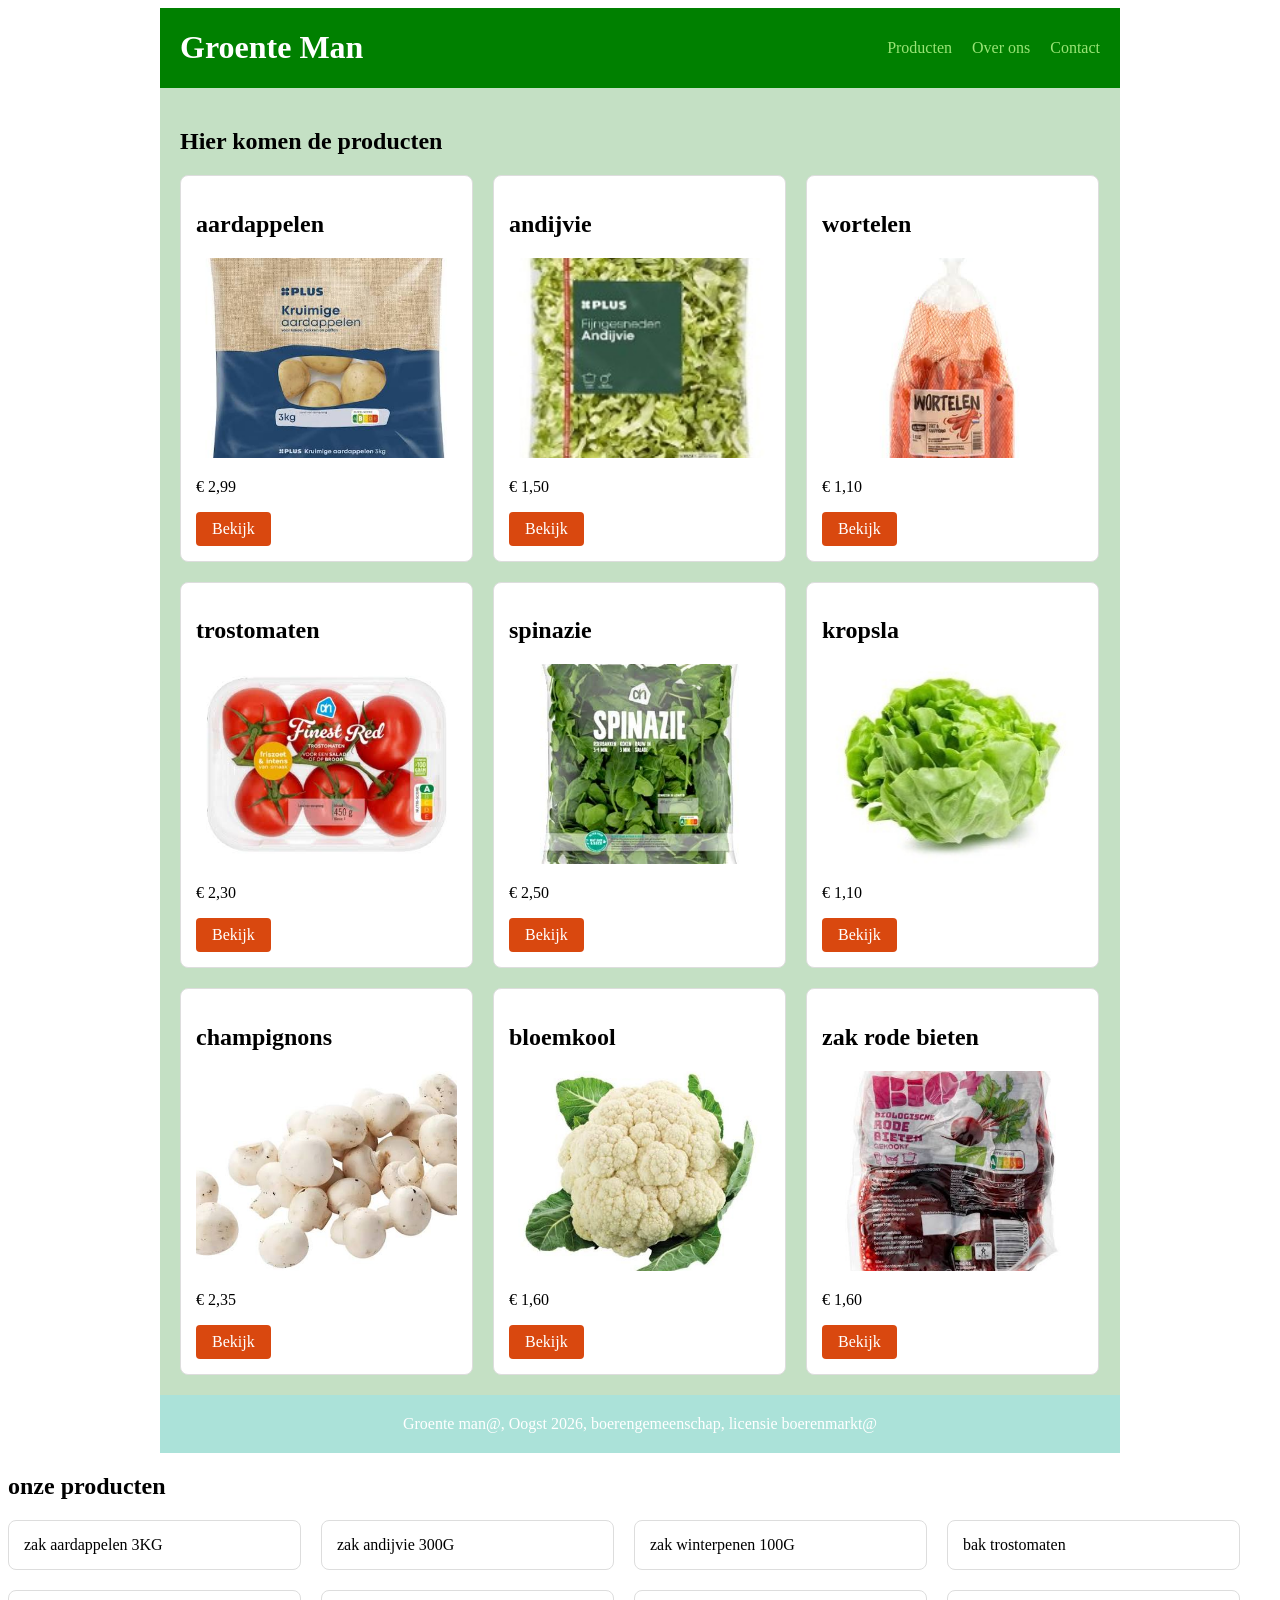
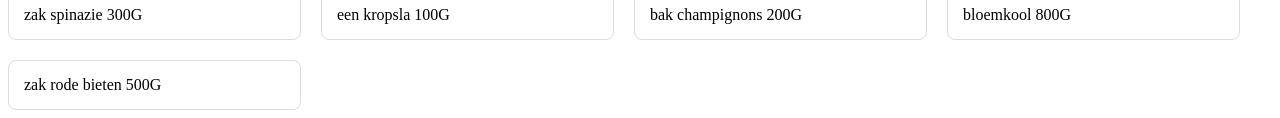
<file: Workshops/mijn_webshop/index.html>
<!doctype html>
<html lang="nl">
    <head>
      <meta charset="UTF-8" />
      <meta name="viewport" content="width=device-width, initial-scale=1.0" />
      <!-- de titel  -->
      <title>Groente man</title>
      <!-- verbind dan met de style.css  -->
      <link rel="stylesheet" href="css/style.css" />
    </head>

    <body>
      <div id="container">
      <!-- hier komt de logo en algemene info  -->
        <div id="header">
            <h1>Groente Man</h1>
            <ul id="menu">
                <li><a href="index.html">Producten</a></li>
                <li><a href="#">Over ons</a></li>
                <li><a href="#">Contact</a></li>
            </ul>
        </div>
       <!-- hier komen de producten met plaatje en prijs samen met een link voor extra informatie  -->
       <!-- wat er is  -->
      <div id="content">
        <h2>Hier komen de producten</h2>
        <div class="producten">
      <!-- welke producten beschikbaar zijn  -->

       <!-- aardappelen  -->
       <div class="product">
        <h2>aardappelen</h2>
        <!-- foto  -->
        <img src="images/zakaardappelen.jpg" alt="zak aardappelen 3KG" />
        <!-- prijs -->
        <p>&euro; 2,99</p>
        <!-- voor extra info  -->
        <a href="detail.html" class="knop">Bekijk</a>
       </div>

      <!-- andijvie  -->
       <div class="product">
        <h2>andijvie</h2>
        <!-- foto  -->
        <img src="images/zakandijvie.jpg" alt="zak andijvie 300G" />
        <!-- prijs  -->
        <p>&euro; 1,50</p>
        <!-- voor extra info  -->
        <a href="detail.html" class="knop">Bekijk</a>
       </div>

      <!-- winterpenen  -->
       <div class="product">
        <h2>wortelen</h2>
        <img src="images/wortelen.jpg" alt="zak met bospenen 100G" />
        <!-- prijs  -->
        <p>&euro; 1,10</p>
        <!-- voor extra info  -->
        <a href="detail.html" class="knop">Bekijk</a>
       </div>

      <!-- trostomaten  -->
       <div class="product">
        <h2>trostomaten</h2>
        <img src="images/trostomaten.jpg" alt="bak trostomaten" />
        <!-- prijs  -->
        <p>&euro; 2,30</p>
        <!-- voor extra info  -->
        <a href="detail.html" class="knop">Bekijk</a>
       </div>

      <!-- spinazie  -->
       <div class="product">
        <h2>spinazie</h2>
        <img src="images/zakspinazie.jpg" alt="zak spinazie 300G" />
        <!-- prijs  -->
        <p>&euro; 2,50</p>
        <!-- voor extra info  -->
        <a href="detail.html" class="knop">Bekijk</a>
       </div>

      <!-- kropsla  -->
       <div class="product">
        <h2>kropsla</h2>
        <img src="images/kropsla.jpg" alt="een kropsla 100G" />
        <!-- prijs  -->
        <p>&euro; 1,10</p>
        <!-- voor extra info  -->
        <a href="detail.html" class="knop">Bekijk</a>
       </div>

      <!-- champignons  -->
       <div class="product">
        <h2>champignons</h2>
        <img src="images/champignons.jpg" alt="bakje met champignons 200G" />
        <!-- prijs  -->
        <p>&euro; 2,35</p>
        <!-- voor extra info  -->
        <a href="detail.html" class="knop">Bekijk</a>
       </div>

      <!-- bloemkool  -->
       <div class="product">
        <h2>bloemkool</h2>
        <img src="images/bloemkool.jpg" alt="een bloemkool 800G" />
        <!-- prijs  -->
        <p>&euro; 1,60</p>
        <!-- voor extra info  -->
        <a href="detail.html" class="knop">Bekijk</a>
       </div>

        <!-- rode bieten  -->
       <div class="product">
        <h2>zak rode bieten</h2>
        <img src="images/rodebieten.jpg" alt="zak roe bieten 500G" />
        <!-- prijs  -->
        <p>&euro; 1,60</p>
        <!-- voor extra info  -->
        <a href="detail.html" class="knop">Bekijk</a>
       </div>
      
      </div>

    </div>

     <!-- footer met overige info  -->
     <div id="footer">
      <div id="watermerk, extra informatie">
        Groente man@, Oogst 2026, boerengemeenschap, licensie boerenmarkt@
      </div>
     </div>
    </div>

    <h2>onze producten</h2>
    <div class="producten">
        <div class="product">zak aardappelen 3KG</div>
        <div class="product">zak andijvie 300G</div>
        <div class="product">zak winterpenen 100G</div>
        <div class="product">bak trostomaten</div>
        <div class="product">zak spinazie 300G</div>
        <div class="product">een kropsla 100G</div>
        <div class="product">bak champignons 200G</div>
        <div class="product">bloemkool 800G</div>
        <div class="product">zak rode bieten 500G</div>
    </div>

  </body>
</html>
</file>
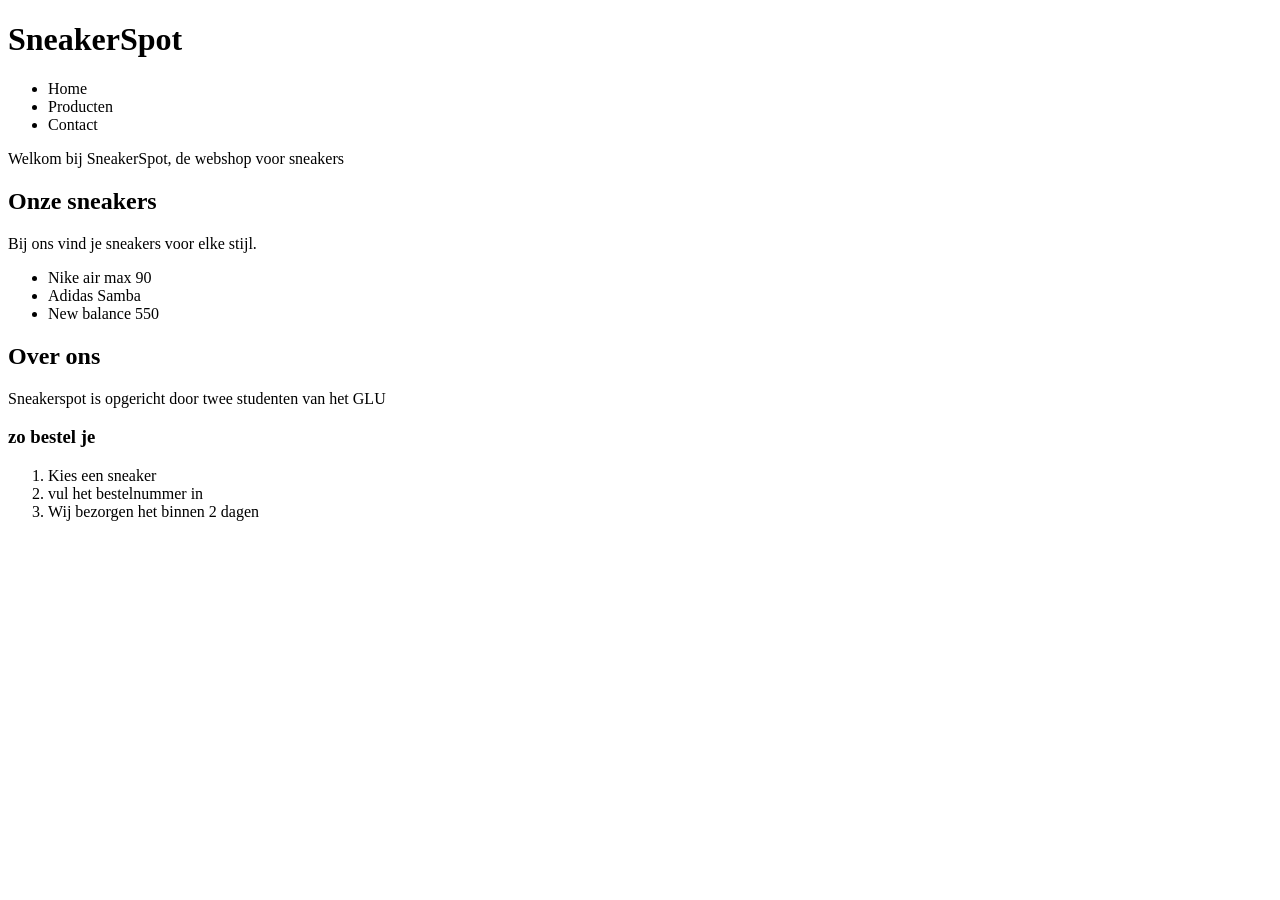
<file: Workshops/workshop_1/index.html>
<!DOCTYPE html>
<html lang="nl">
<head>
    <meta charset="UTF-8">
    <meta name="viewport" content="width=device-width, initial-scale=1.0">
    <title>Mijn eerste pagina</title>
</head>
<body>
    <h1>SneakerSpot</h1>
    <ul>
        <li>Home</li>
        <li>Producten</li>
        <li>Contact</li>
    </ul>


    <p>Welkom bij SneakerSpot, de webshop voor sneakers</p>
<!-- dit zijn onze sneakers -->
    <h2>Onze sneakers</h2>
    <p> Bij ons vind je sneakers voor elke stijl.</p>

    <ul>
        <li>Nike air max 90</li>
        <li>Adidas Samba</li>
        <li>New balance 550</li>
    </ul>
<!-- dit gaat over ons -->
    <h2> Over ons</h2>
    <p> Sneakerspot is opgericht door twee studenten van het GLU</p>

    <h3> zo bestel je</h3>
    <ol>
        <li>Kies een sneaker</li>
        <li>vul het bestelnummer in</li>
        <li>Wij bezorgen het binnen 2 dagen</li>
    </ol>

</body>
</html>
</file>
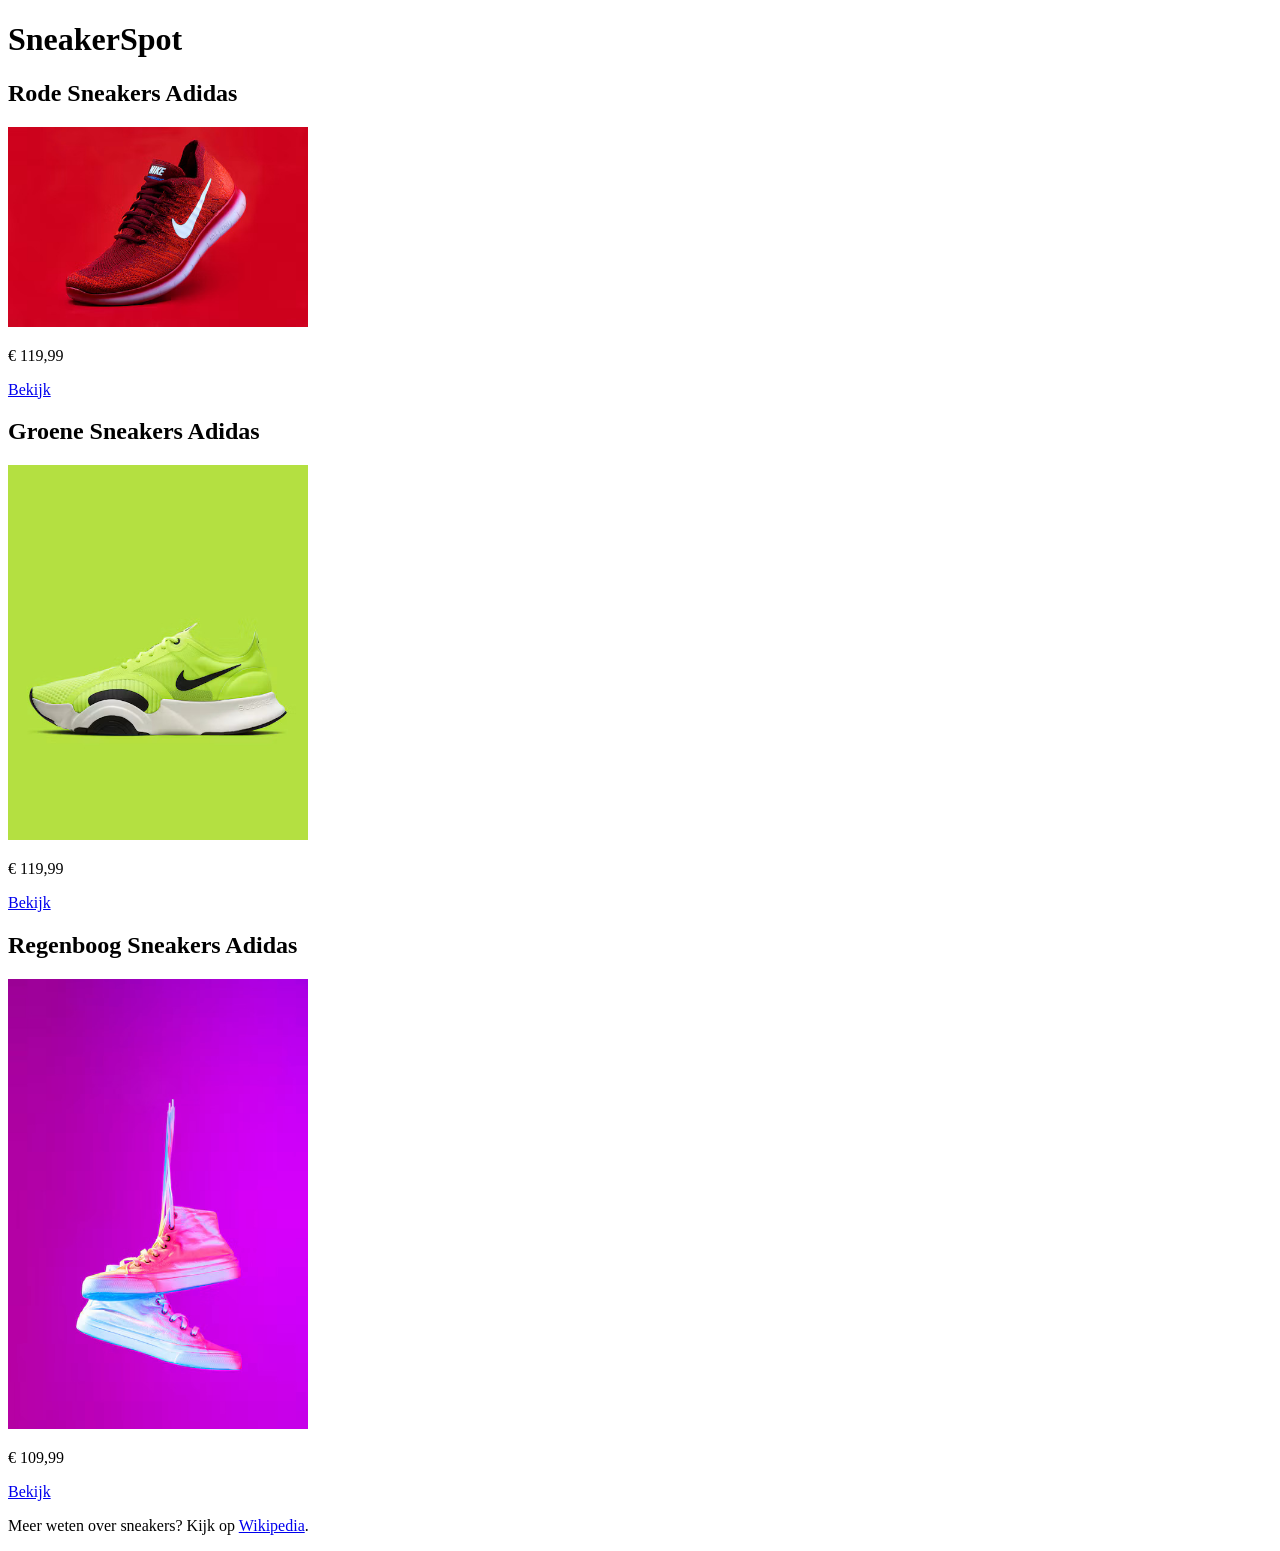
<file: Workshops/workshop_2/index.html>
<!DOCTYPE html>
<html lang="nl">
<head>
    <meta charset="UTF-8">
    <meta name="viewport" content="width=device-width, initial-scale=1.0">
    <title>SneakerSpot</title>
</head>
<body>
    <h1>SneakerSpot</h1>
 <!-- plaatje en prijs van product met link naar meer inofrmatie-->
  <!-- rode sneaker -->
    <h2>Rode Sneakers Adidas</h2>
    <img src="images/rodesneakers.jpg" alt="Rode Sneakers adidas" width="300">
    <p>&euro; 119,99</p>
    <a href="detail.html">Bekijk</a>
<!-- groene sneaaker  -->
    <h2>Groene Sneakers Adidas</h2>
    <img src="images/groenesneakers.jpg" alt="Groene Sneakers adidas" width="300">
    <p>&euro; 119,99</p>
    <a href="detail.html">Bekijk</a>
<!-- regenboog sneaker  -->
    <h2>Regenboog Sneakers Adidas</h2>
    <img src="images/regenboogsneakers.jpg" alt="Regenboog sneakers custom" width="300">
    <p>&euro; 109,99</p>
    <a href="detail.html">Bekijk</a>
<!-- extra informatie  -->
    <p>Meer weten over sneakers? Kijk op <a href="https://nl.wikipedia.org/wiki/Sneaker" target="_blank">Wikipedia</a>.</p>

</body>
</html>
</file>
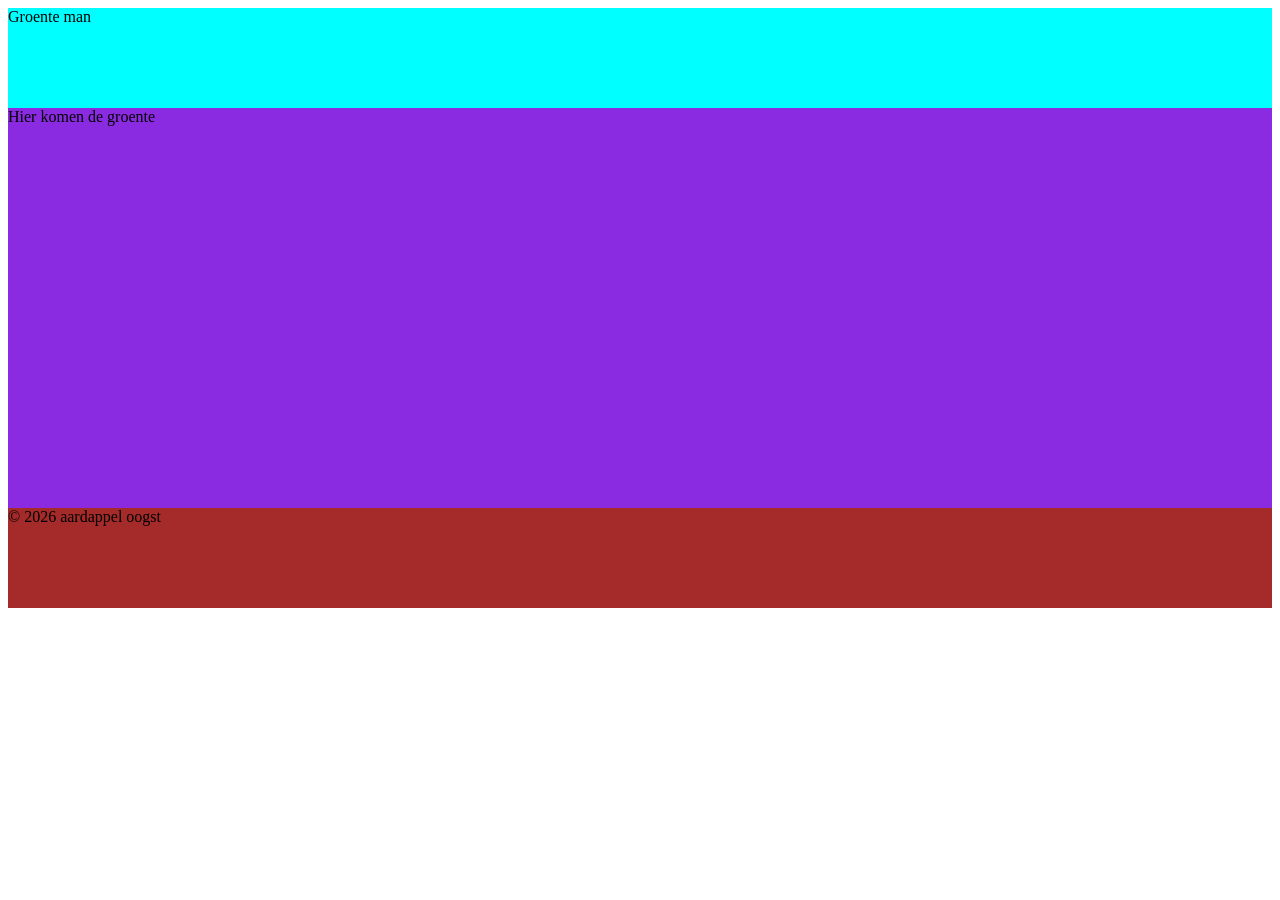
<file: Workshops/workshop_3/index.html>
<!DOCTYPE html>
<html lang="nl">
<head>
    <meta charset="UTF-8">
    <meta name="viewport" content="width=device=width, initial-scale=1.0">
    <title>Groeete markt</title>
    <link rel="stylesheet" href="css/style.css">
</head>
<body>
    <div id="container">
        <div id="header">Groente man</div> <!-- einde header  -->

        <div id="content">Hier komen de groente</div> <!-- einde content  -->

        <div id="footer">&copy; 2026 aardappel oogst</div> <!-- einde footer  -->

    </div>


</body>


</html>
</file>
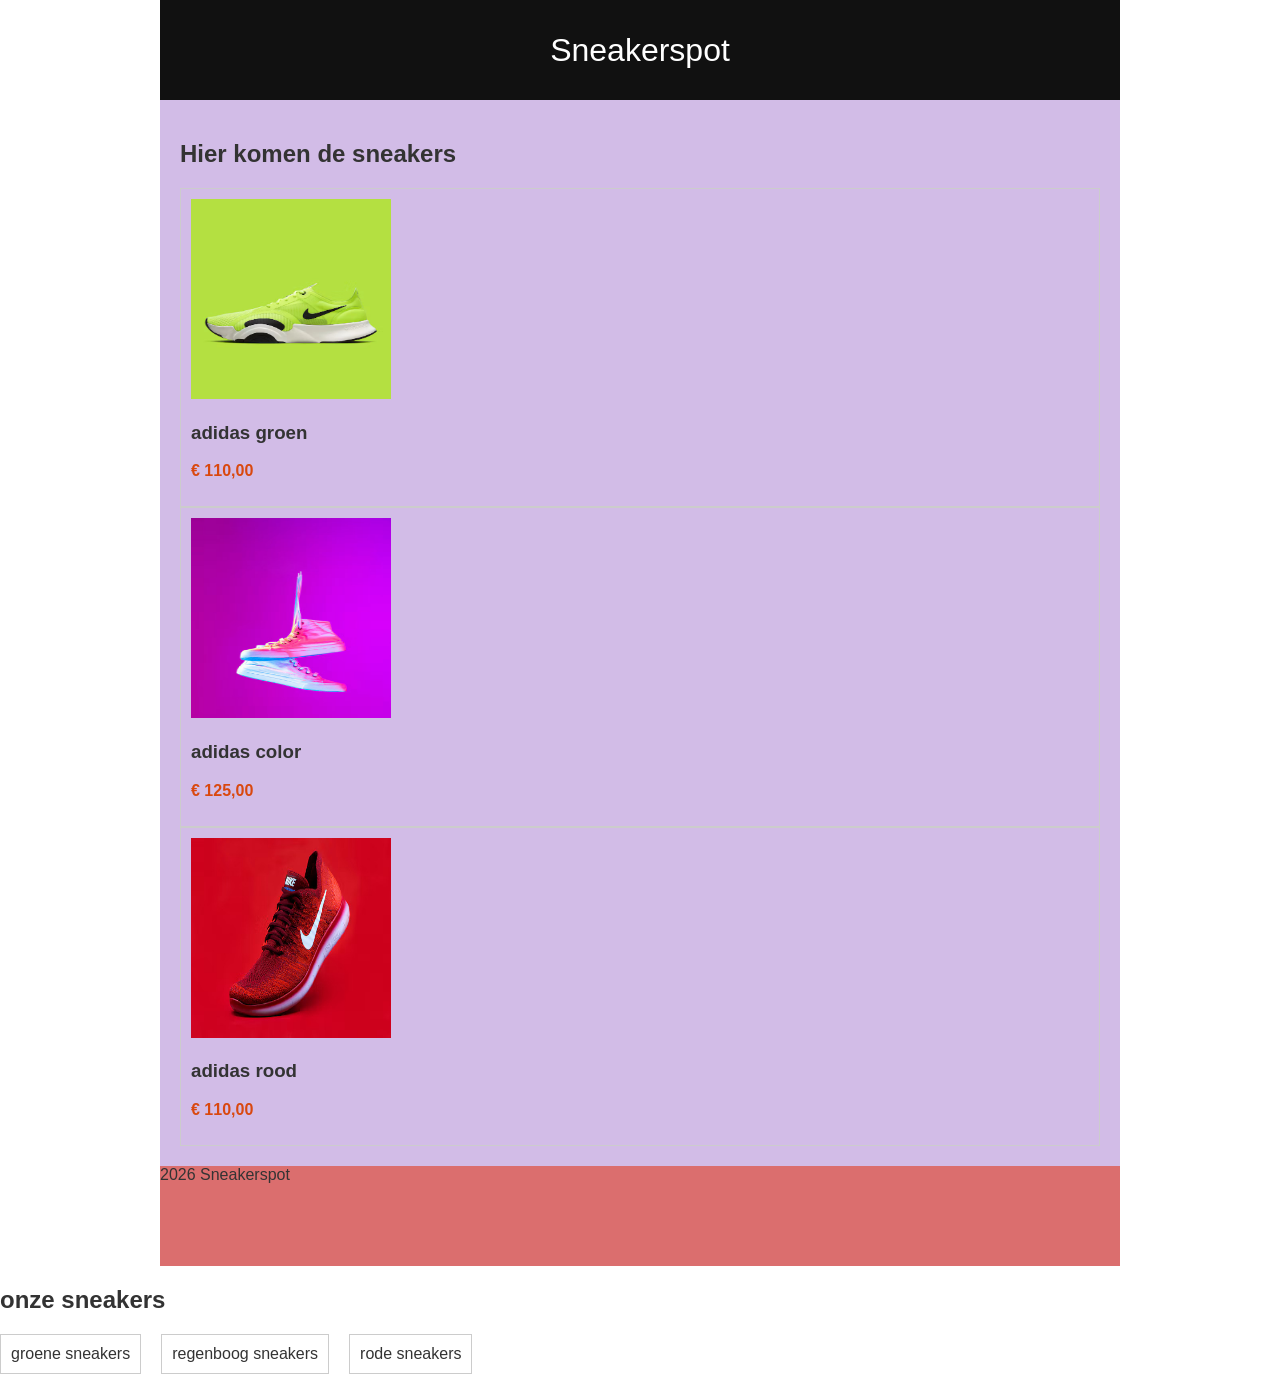
<file: Workshops/workshop_4/index.html>
<!DOCTYPE html>
<html lang="nl">
<head>
    <meta charset="UTF-8">
    <meta name="viewport" content="width=device=width, initial-scale=1.0">
    <title>Sneakerspot</title>
    <link rel="stylesheet" href="css/style.css">
</head>
<body>
    <div id="container">
        <div id="header">Sneakerspot</div> <!-- einde header  -->

        <div id="content">
            <h2>Hier komen de sneakers</h2>

            <div class="product">
                <img src="images/groenesneakers.jpg" alt="adidas groen">
                <h3>adidas groen</h3>
                <p class="prijs">&euro; 110,00</p>
            </div>

            <div class="product">
                <img src="images/regenboogsneakers.jpg" alt="adidas color">
                <h3>adidas color</h3>
                <p class="prijs">&euro; 125,00</p>
            </div>

             <div class="product">
                <img src="images/rodesneakers.jpg" alt="adidas rood">
                <h3>adidas rood</h3>
                <p class="prijs">&euro; 110,00</p>
            </div>


        </div> <!-- einde content  -->

        <div id="footer"> 2026 Sneakerspot</div> <!-- einde footer  -->

    </div>

    <h2>onze sneakers</h2>
    <div class="producten">
        <div class="product">groene sneakers</div>
        <div class="product">regenboog sneakers</div>
        <div class="product">rode sneakers</div>
    </div>

</body>


</html>
</file>
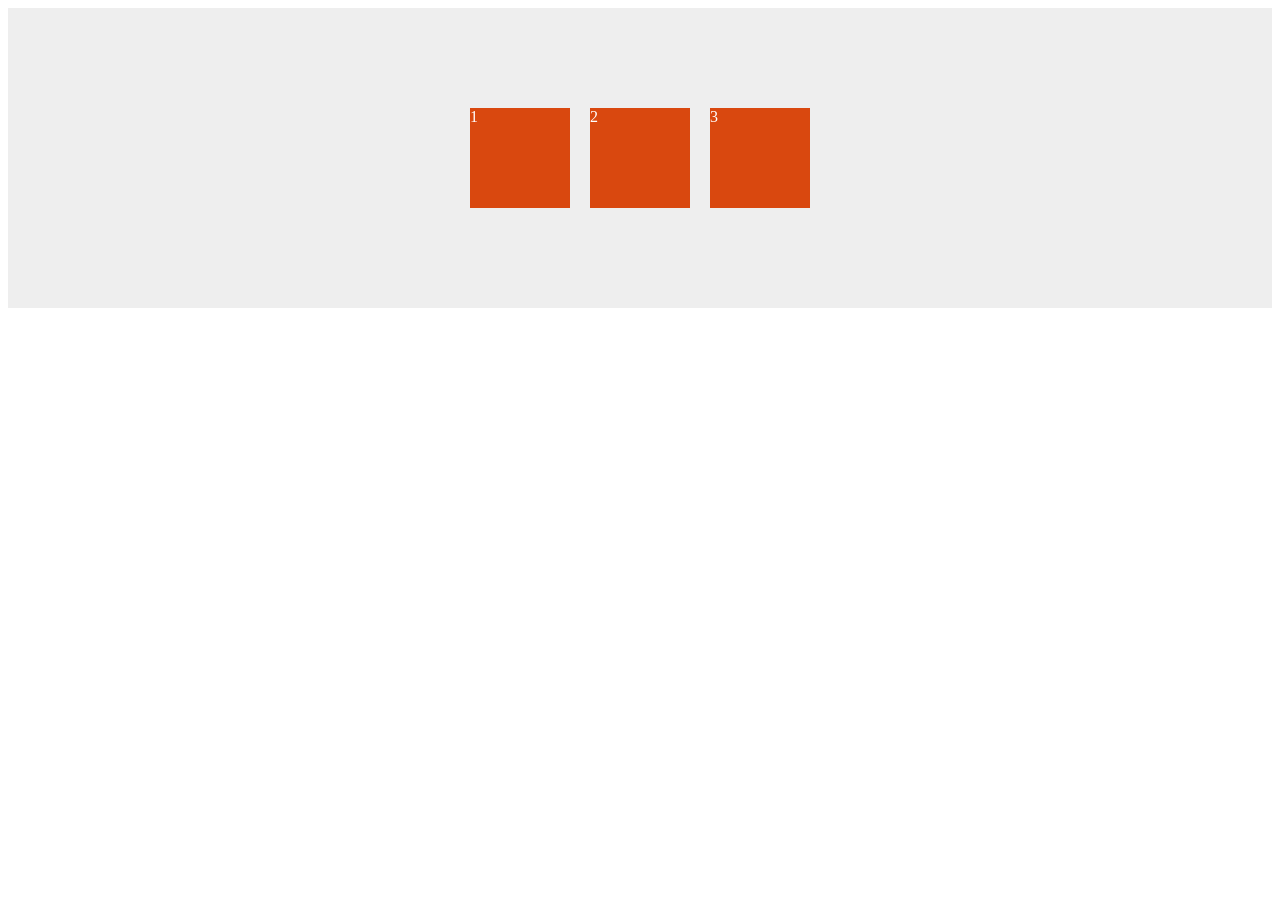
<file: Workshops/workshop_5/index.html>
<!DOCTYPE html>
<html lang="en">
<head>
    <meta charset="UTF-8">
    <meta name="viewport" content="width=device-width, initial-scale=1.0">
    <title>Document</title>
    <link rel="stylesheet" href="css/style.css">
</head>
<body>
    <div class="rij">
        <div class="blok">1</div>
        <div class="blok">2</div>
        <div class="blok">3</div>
    </div>
</body>
</html>
</file>
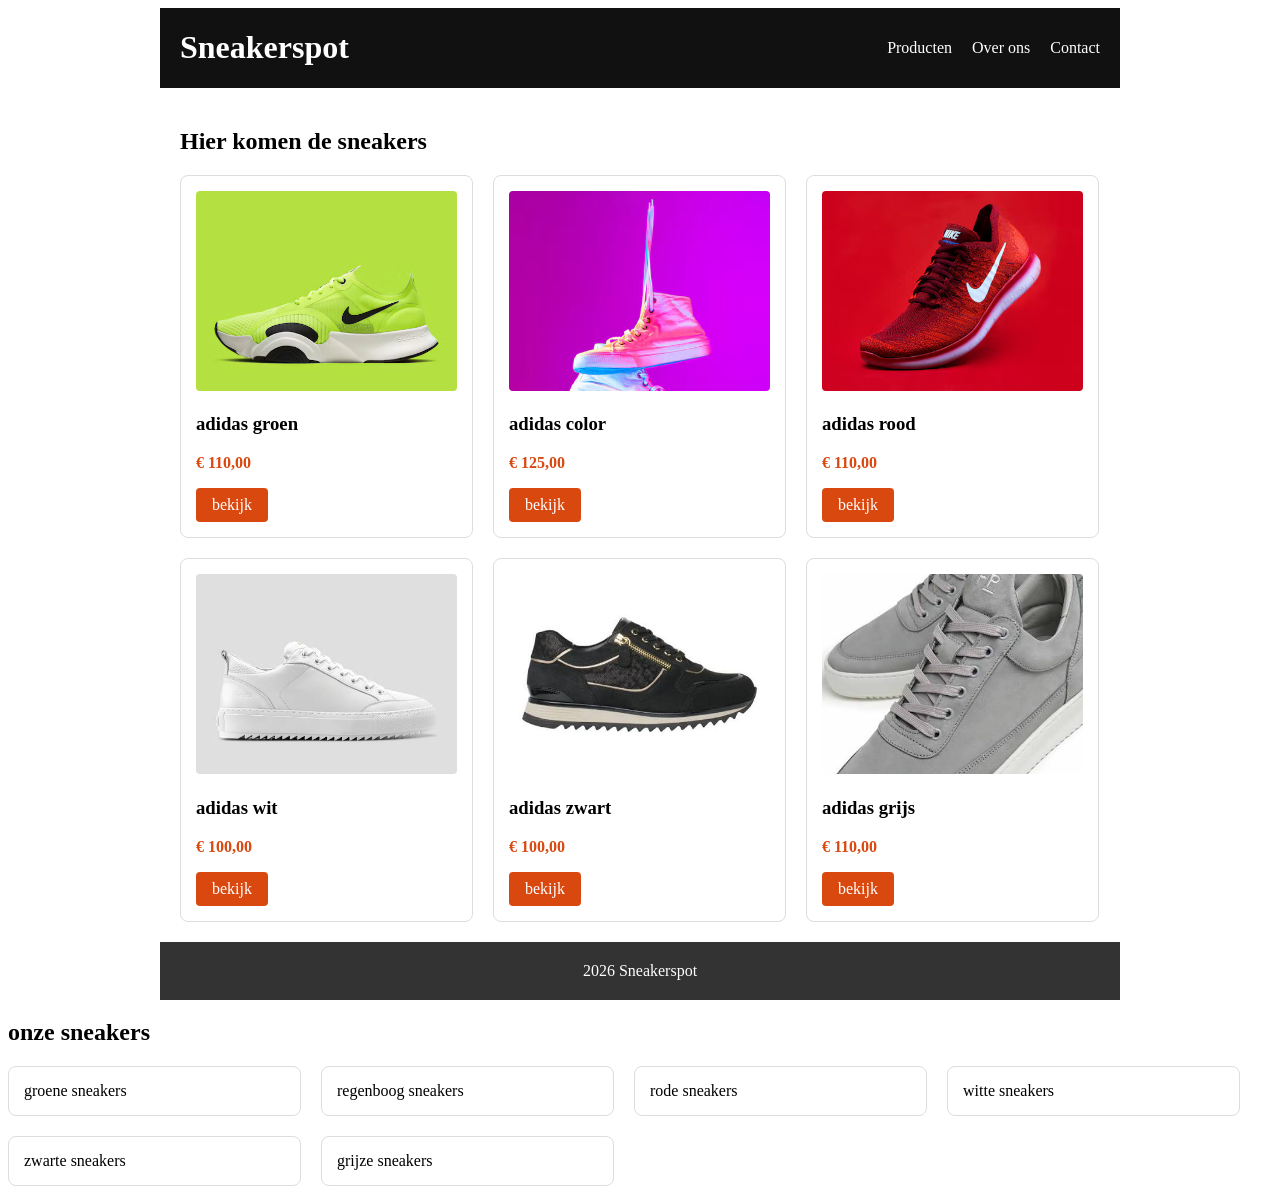
<file: Workshops/workshop_6/index.html>
<!DOCTYPE html>
<html lang="nl">
<head>
    <meta charset="UTF-8">
    <meta name="viewport" content="width=device=width, initial-scale=1.0">
    <title>Sneakerspot</title>
    <link rel="stylesheet" href="css/style.css">
</head>
<body>
    <div id="container">
        <div id="header">
            <h1>Sneakerspot</h1>
            <ul id="menu">
                <li><a href="index.html">Producten</a></li>
                <li><a href="#">Over ons</a></li>
                <li><a href="#">Contact</a></li>
            </ul>
        </div> <!-- einde header  -->

        <div id="content">
            <h2>Hier komen de sneakers</h2>
            <div class="producten">

            <div class="product">
                <img src="images/groenesneakers.jpg" alt="adidas groen">
                <h3>adidas groen</h3>
                <p class="prijs">&euro; 110,00</p>
                <a href="detail.html" class="knop">bekijk</a>
            </div>

            <div class="product">
                <img src="images/regenboogsneakers.jpg" alt="adidas color">
                <h3>adidas color</h3>
                <p class="prijs">&euro; 125,00</p>
                <a href="detail.html" class="knop">bekijk</a>
            </div>

             <div class="product">
                <img src="images/rodesneakers.jpg" alt="adidas rood">
                <h3>adidas rood</h3>
                <p class="prijs">&euro; 110,00</p>
                <a href="detail.html" class="knop">bekijk</a>
            </div>

             <div class="product">
                <img src="images/wittesneakers.jpg" alt="adidas wit">
                <h3>adidas wit</h3>
                <p class="prijs">&euro; 100,00</p>
                <a href="detail.html" class="knop">bekijk</a>
            </div>

             <div class="product">
                <img src="images/zwartesneakers.jpg" alt="adidas zwart">
                <h3>adidas zwart</h3>
                <p class="prijs">&euro; 100,00</p>
                <a href="detail.html" class="knop">bekijk</a>
            </div>

             <div class="product">
                <img src="images/grijzesneakers.jpg" alt="adidas grijs">
                <h3>adidas grijs</h3>
                <p class="prijs">&euro; 110,00</p>
                <a href="detail.html" class="knop">bekijk</a>
            </div>
          </div>

        </div> <!-- einde content  -->

        <div id="footer"> 2026 Sneakerspot</div> <!-- einde footer  -->

    </div>

    <h2>onze sneakers</h2>
    <div class="producten">
        <div class="product">groene sneakers</div>
        <div class="product">regenboog sneakers</div>
        <div class="product">rode sneakers</div>
        <div class="product">witte sneakers</div>
        <div class="product">zwarte sneakers</div>
        <div class="product">grijze sneakers</div>
    </div>

</body>
</html>
</file>
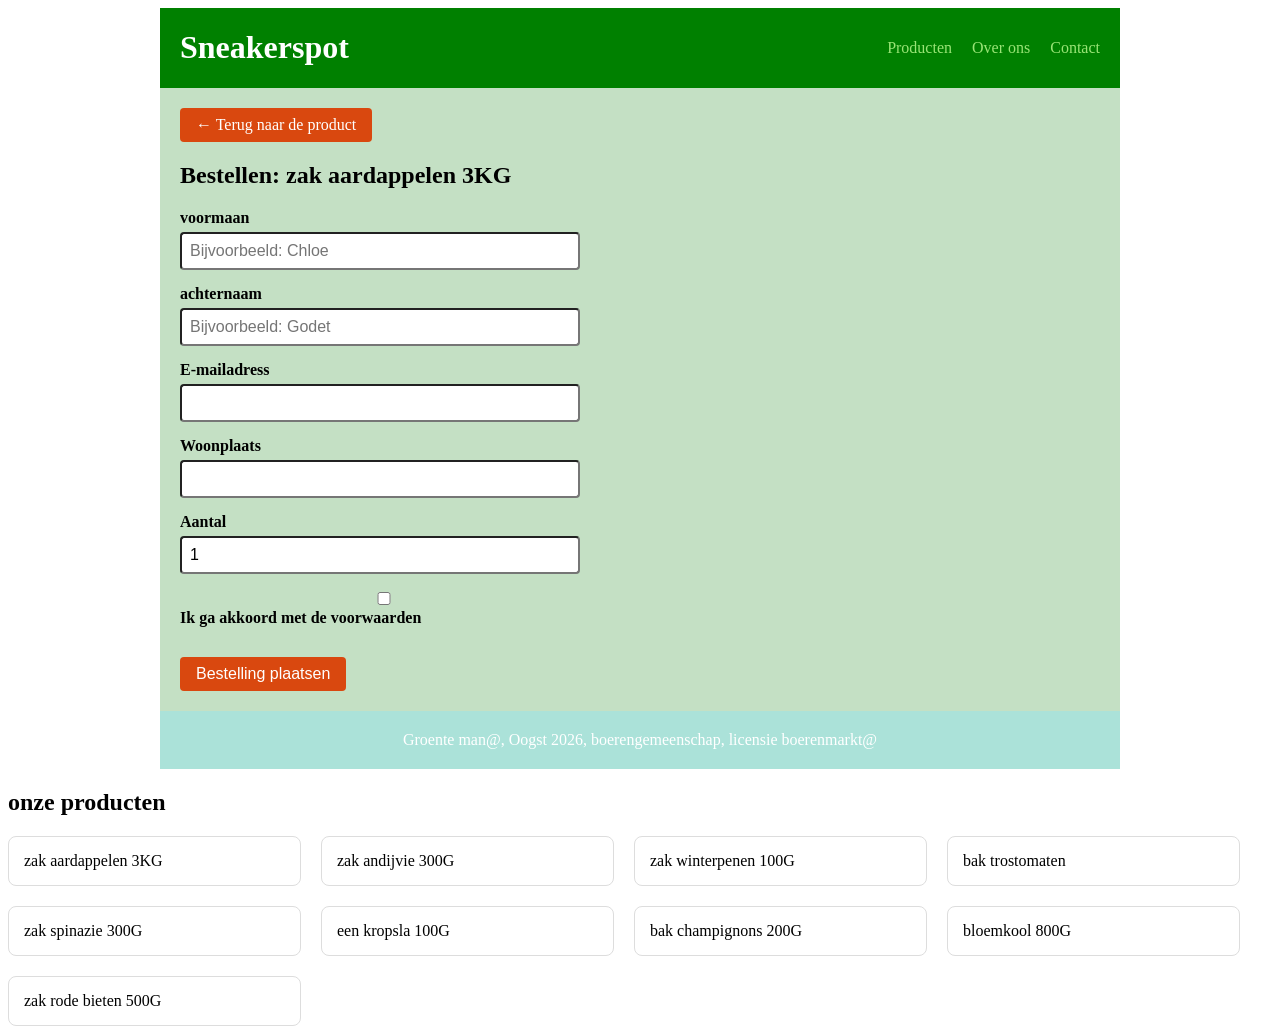
<file: Workshops/mijn_webshop/bestellen.html>
<!DOCTYPE html>
<html lang="nl">
<head>
    <meta charset="UTF-8">
    <meta name="viewport" content="width=device=width, initial-scale=1.0">
    <title>Groente Man</title>
    <link rel="stylesheet" href="css/style.css">
</head>
<body>
    <div id="container">
        <div id="header">
            <h1>Sneakerspot</h1>
            <ul id="menu">
                <li><a href="index.html">Producten</a></li>
                <li><a href="#">Over ons</a></li>
                <li><a href="#">Contact</a></li>
            </ul>
        </div> <!-- einde header  -->

        <div id="content">
            <a href="detail.html" class="knop">&larr; Terug naar de product</a>
            <h2>Bestellen: zak aardappelen 3KG</h2>
            <form class="formulier">
                <div class="veld">
                    <label for="voornaam">voormaan</label>
                    <input type="text" id="voornaam" name="voornaam" placeholder="Bijvoorbeeld: Chloe" required>
                </div>

                <div class="veld">
                    <label for="achternaam">achternaam</label>
                    <input type="text" id="achternaam" name="achternaam" placeholder="Bijvoorbeeld: Godet" required>
                </div>

                <div class="veld">
                    <label for="email">E-mailadress</label>
                    <input type="email" id="email" name="email" required>
                </div>

                <div class="veld">
                    <label for="locatie">Woonplaats</label>
                    <input type="locatie" id="locatie" name="locatie" required>
                </div>

                <div class="veld">
                    <label for="aantal">Aantal</label>
                    <input type="nummer" id="aantal" name="aantal" min="1" max="10" value="1" required>
                </div>

                <div class="veld">
                    <input type="checkbox" id="voorwaarden" name="voorwaarden" required>
                    <label for="voorwaarden">Ik ga akkoord met de voorwaarden</label>
                </div>

                <div class="veld vinkje"></div>

                <input type="submit" value="Bestelling plaatsen" class="knop">
            </form>
    </div> <!-- einde content  -->

        <div id="footer"> Groente man@, Oogst 2026, boerengemeenschap, licensie boerenmarkt@</div> <!-- einde footer  -->

    </div>

    <h2>onze producten</h2>
    <div class="producten">
      <div class="product">zak aardappelen 3KG</div>
      <div class="product">zak andijvie 300G</div>
      <div class="product">zak winterpenen 100G</div>
      <div class="product">bak trostomaten</div>
      <div class="product">zak spinazie 300G</div>
      <div class="product">een kropsla 100G</div>
      <div class="product">bak champignons 200G</div>
      <div class="product">bloemkool 800G</div>
      <div class="product">zak rode bieten 500G</div>
    </div>

</body>

</html>
</file>
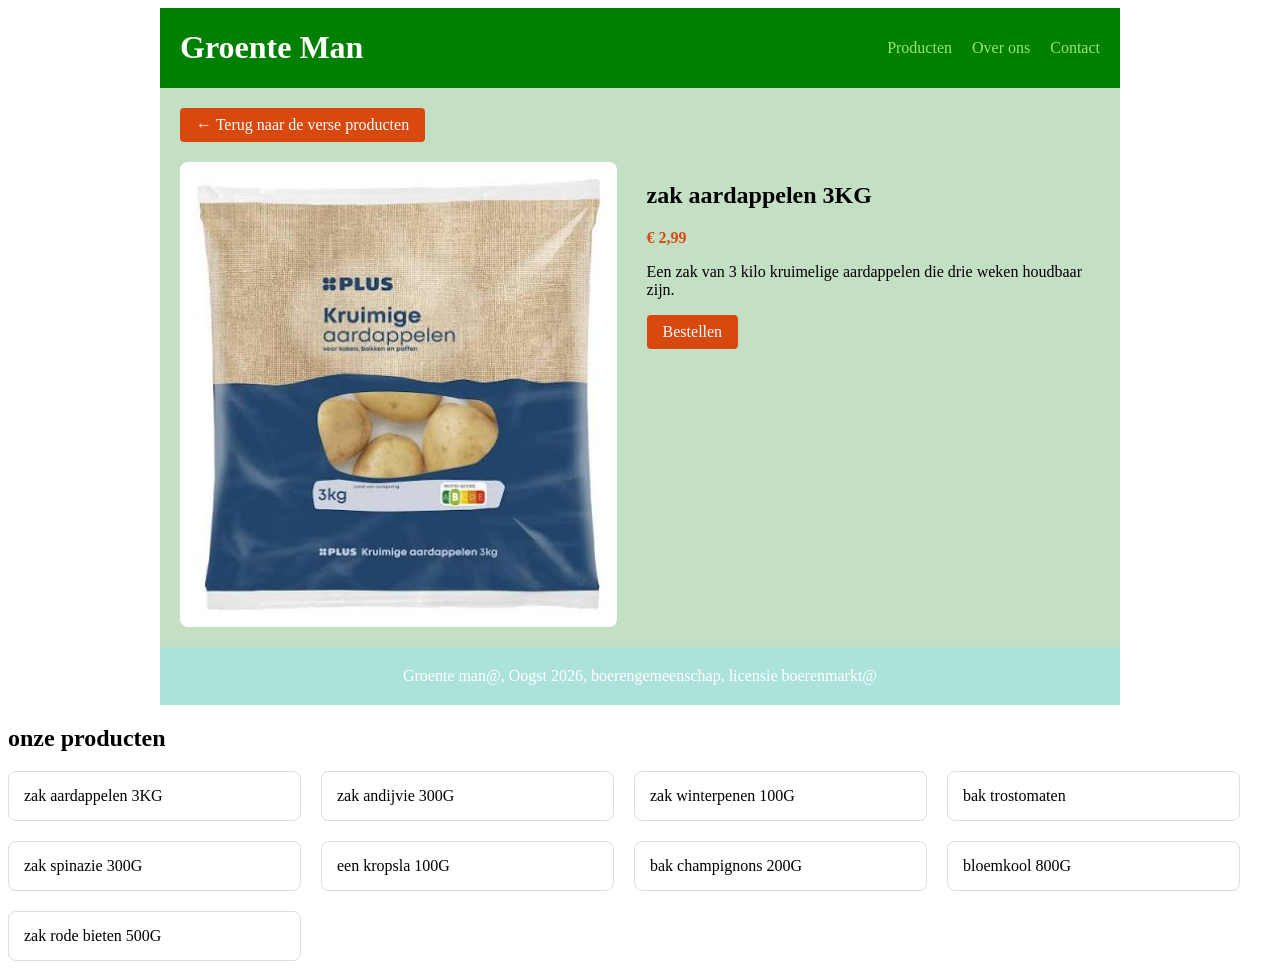
<file: Workshops/mijn_webshop/detail.html>
<!doctype html>
<html lang="nl">
  <head>
    <meta charset="UTF-8" />
    <meta name="viewport" content="width=device-width, initial-scale=1.0" />
    <!-- title en bestelknop  -->
    <title>extra info en bestelling</title>
    <!-- verbind met stle.css -->
    <link rel="stylesheet" href="css/style.css" />
  </head>
  <body>
    <div id="container">

      <div id="header">
        <!-- title van website  -->
        <h1>Groente Man</h1>
        <ul id="menu">
                <li><a href="index.html">Producten</a></li>
                <li><a href="#">Over ons</a></li>
                <li><a href="#">Contact</a></li>
            </ul>
          <!-- einde header -->
      </div>
    
      <div id="content">
        <a href="index.html" class="knop">&larr; Terug naar de verse producten</a>

        <div class="detail">
         <img src="images/zakaardappelen.jpg" alt="zak aardappelen 3KG">
         <div class="info">
            <h2>zak aardappelen 3KG</h2>
            <!-- prijs -->
            <p class="prijs">&euro; 2,99</p>
            <!-- beschrijving -->
            <p>Een zak van 3 kilo kruimelige aardappelen die drie weken houdbaar zijn.</p>
            <a href="bestellen.html" class="knop">Bestellen</a>
          </div>
        </div>
      </div>

      <div id="footer">
        Groente man@, Oogst 2026, boerengemeenschap, licensie boerenmarkt@
       </div>
    </div>

    <h2>onze producten</h2>
    <div class="producten">
      <div class="product">zak aardappelen 3KG</div>
      <div class="product">zak andijvie 300G</div>
      <div class="product">zak winterpenen 100G</div>
      <div class="product">bak trostomaten</div>
      <div class="product">zak spinazie 300G</div>
      <div class="product">een kropsla 100G</div>
      <div class="product">bak champignons 200G</div>
      <div class="product">bloemkool 800G</div>
      <div class="product">zak rode bieten 500G</div>
    </div>
  </body>
</html>
</file>
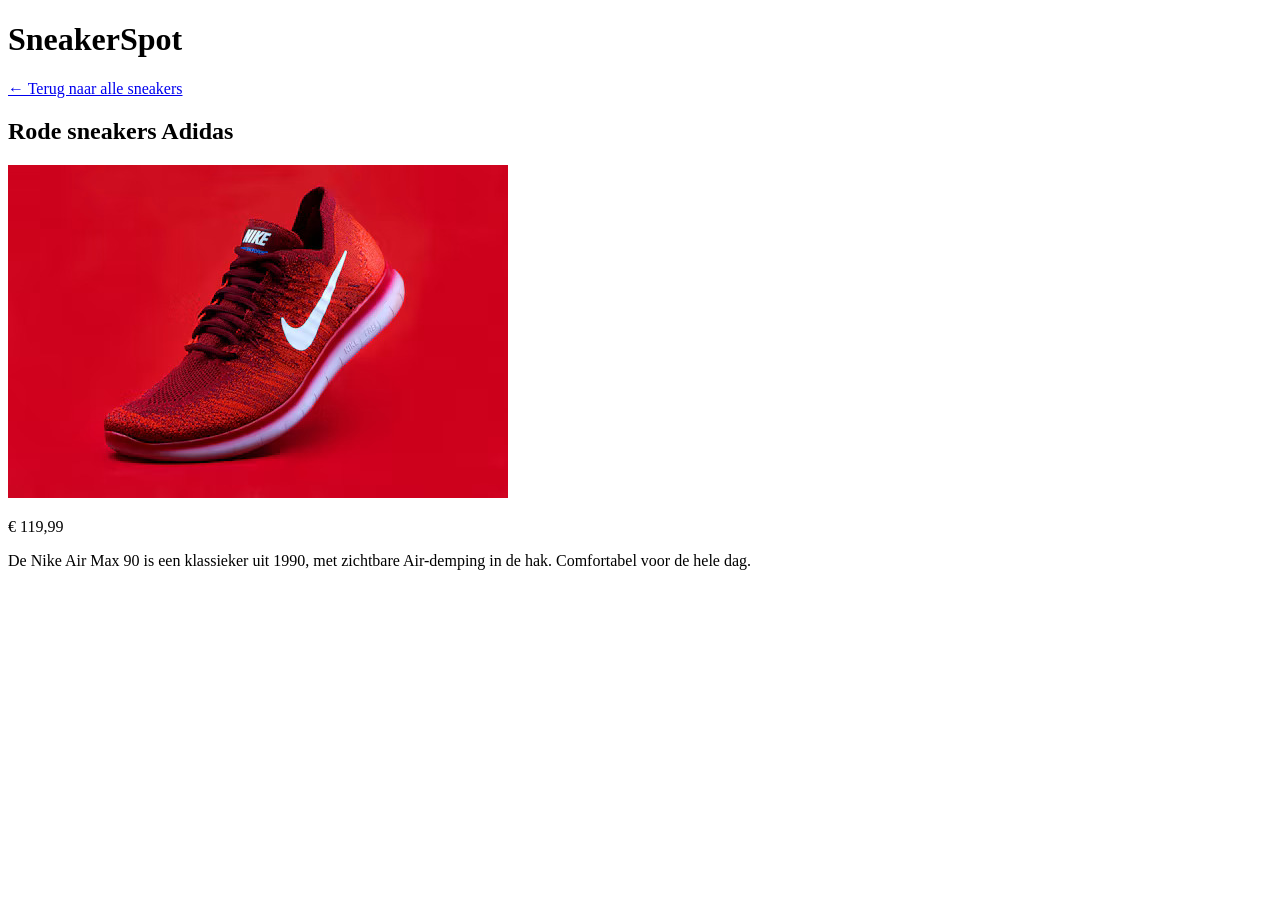
<file: Workshops/workshop_2/detail.html>
<!DOCTYPE html>
<html lang="nl">
<head>
    <meta charset="UTF-8">
    <meta name="viewport" content="width=device-width, initial-scale=1.0">
    <title>extra info</title>
</head>
<body>
    <h1>SneakerSpot</h1>
    <a href="index.html">&larr; Terug naar alle sneakers</a>

    <h2>Rode sneakers Adidas</h2>
    <img src="images/rodesneakers.jpg" alt="Rode sneakers adidas" width=500>
    <p>&euro; 119,99</p>
    <p>De Nike Air Max 90 is een klassieker uit 1990, met zichtbare Air-demping in de hak. Comfortabel voor de hele dag.</p>

</body>
</html>
</file>
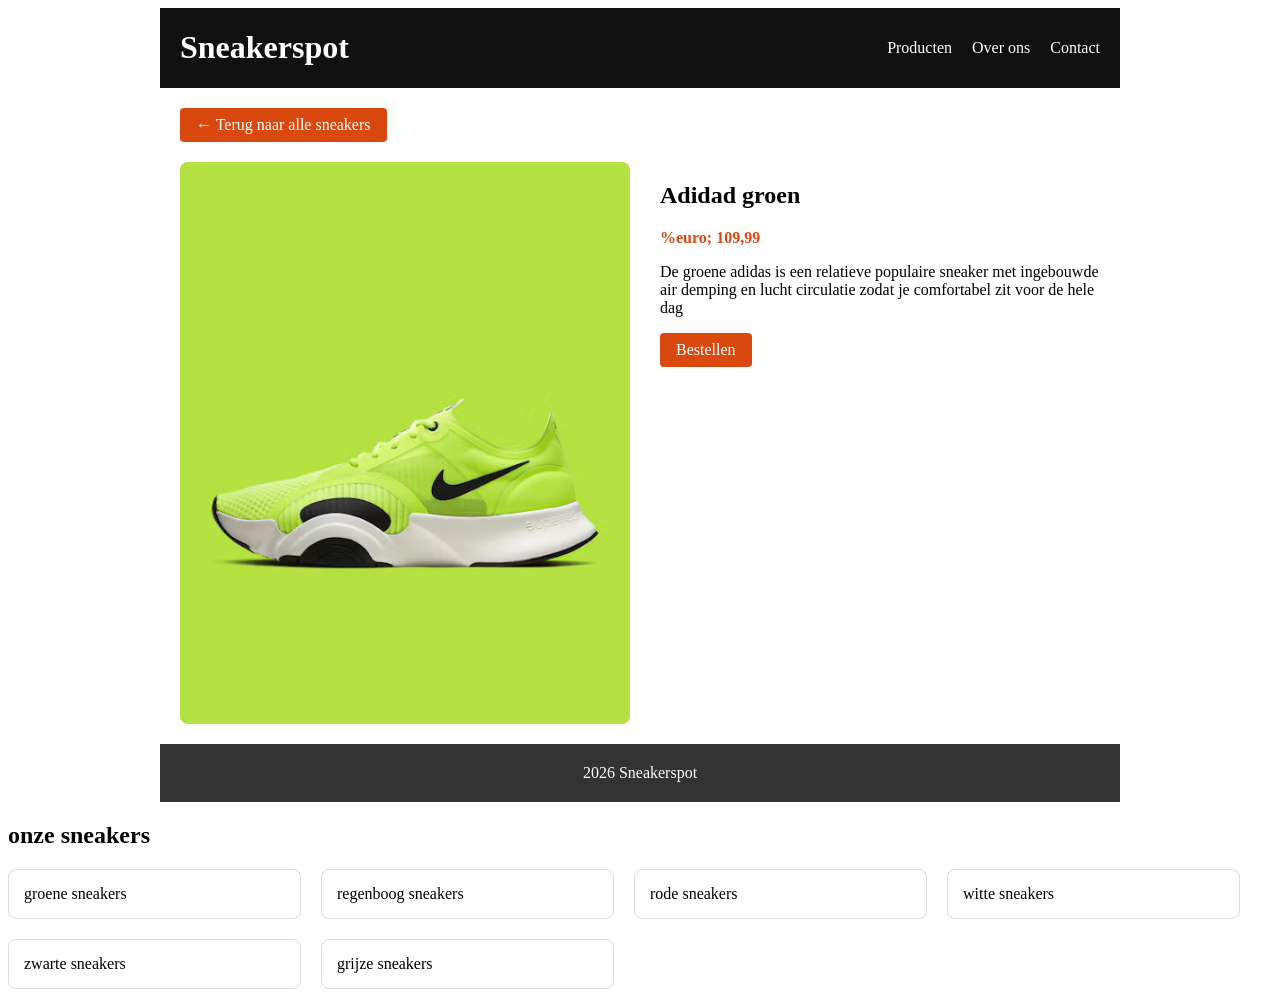
<file: Workshops/workshop_6/detail.html>
<!DOCTYPE html>
<html lang="nl">
<head>
    <meta charset="UTF-8">
    <meta name="viewport" content="width=device=width, initial-scale=1.0">
    <title>Sneakerspot</title>
    <link rel="stylesheet" href="css/style.css">
</head>
<body>
    <div id="container">
        <div id="header">
            <h1>Sneakerspot</h1>
            <ul id="menu">
                <li><a href="index.html">Producten</a></li>
                <li><a href="#">Over ons</a></li>
                <li><a href="#">Contact</a></li>
            </ul>
        </div> <!-- einde header  -->

        <div id="content">
           <a href="index.html" class="knop">&larr; Terug naar alle sneakers</a>

           <div class="detail">
                <img src="images/groenesneakers.jpg" alt="Adidad Groen">
                <div class="info">
                    <h2>Adidad groen</h2>
                    <p class="prijs">%euro; 109,99</p>
                    <p>De groene adidas is een relatieve populaire sneaker met ingebouwde air demping en lucht circulatie zodat je comfortabel zit voor de hele dag</p>
                    <a href="bestellen.html" class="knop">Bestellen</a>
                </div>
           </div>
        </div> <!-- einde content  -->

        <div id="footer"> 2026 Sneakerspot</div> <!-- einde footer  -->

    </div>

    <h2>onze sneakers</h2>
    <div class="producten">
        <div class="product">groene sneakers</div>
        <div class="product">regenboog sneakers</div>
        <div class="product">rode sneakers</div>
        <div class="product">witte sneakers</div>
        <div class="product">zwarte sneakers</div>
        <div class="product">grijze sneakers</div>
    </div>

</body>

</html>
</file>
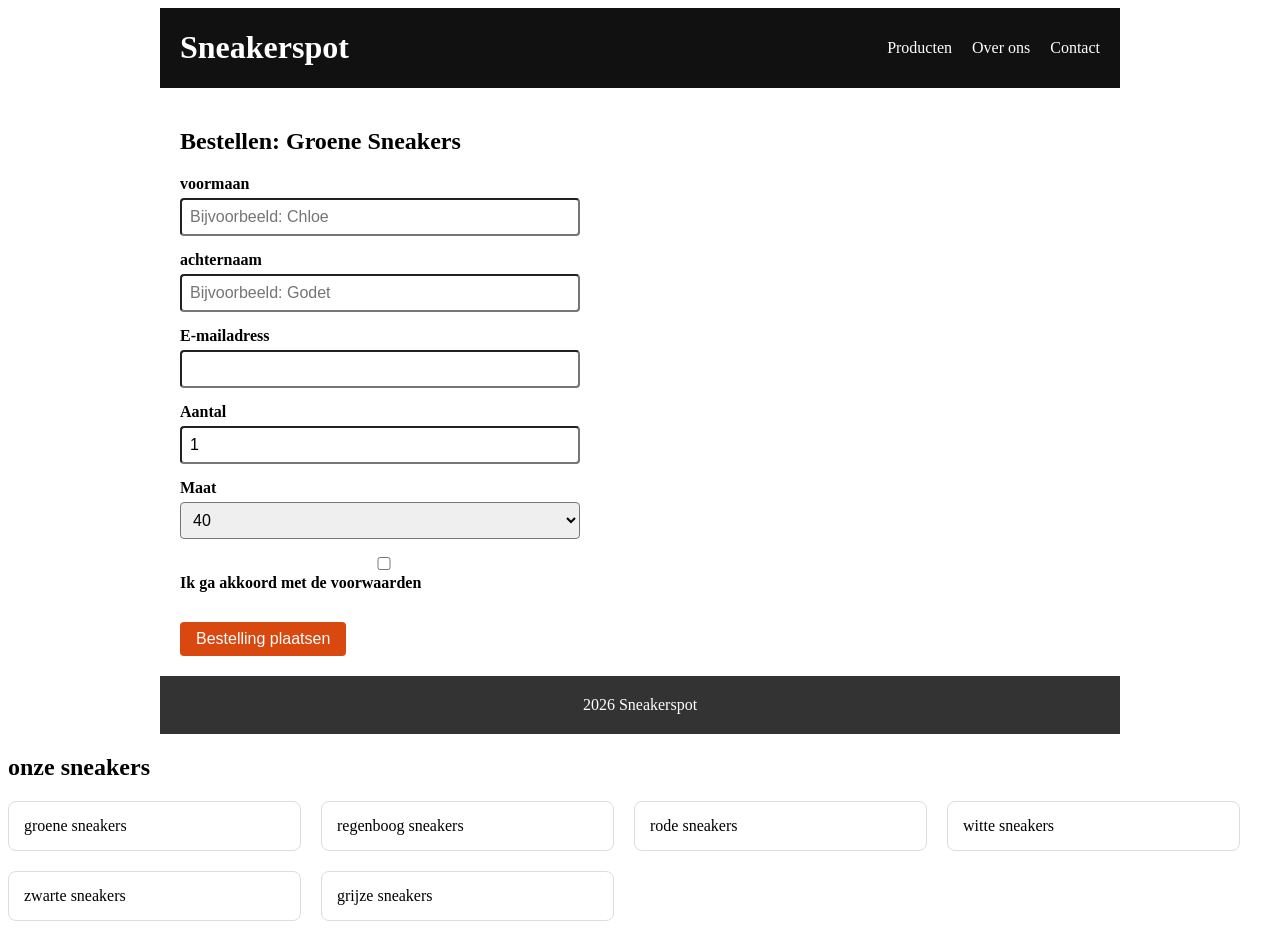
<file: Workshops/workshop_7/bestellen.html>
<!DOCTYPE html>
<html lang="nl">
<head>
    <meta charset="UTF-8">
    <meta name="viewport" content="width=device=width, initial-scale=1.0">
    <title>Sneakerspot</title>
    <link rel="stylesheet" href="css/style.css">
</head>
<body>
    <div id="container">
        <div id="header">
            <h1>Sneakerspot</h1>
            <ul id="menu">
                <li><a href="index.html">Producten</a></li>
                <li><a href="#">Over ons</a></li>
                <li><a href="#">Contact</a></li>
            </ul>
        </div> <!-- einde header  -->

        <div id="content">
            <h2>Bestellen: Groene Sneakers</h2>
            <form class="formulier">
                <div class="veld">
                    <label for="voornaam">voormaan</label>
                    <input type="text" id="voornaam" name="voornaam" placeholder="Bijvoorbeeld: Chloe" required>
                </div>

                <div class="veld">
                    <label for="achternaam">achternaam</label>
                    <input type="text" id="achternaam" name="achternaam" placeholder="Bijvoorbeeld: Godet" required>
                </div>

                <div class="veld">
                    <label for="email">E-mailadress</label>
                    <input type="email" id="email" name="email" required>
                </div>

                <div class="veld">
                    <label for="aantal">Aantal</label>
                    <input type="nummer" id="aantal" name="aantal" min="1" max="10" value="1" required>
                </div>

                <div class="veld">
                    <label for="maat">Maat</label>
                    <select id="maat" name="maat">
                        <option value="40">40</option>
                        <option value="41">41</option>
                        <option value="42">42</option>
                        <option value="43">43</option>
                        <option value="44">44</option>
                    </select>
                </div>

                <div class="veld">
                    <input type="checkbox" id="voorwaarden" name="voorwaarden" required>
                    <label for="voorwaarden">Ik ga akkoord met de voorwaarden</label>
                </div>

                <div class="veld vinkje"></div>

                <input type="submit" value="Bestelling plaatsen" class="knop">
            </form>
    </div> <!-- einde content  -->

        <div id="footer"> 2026 Sneakerspot</div> <!-- einde footer  -->

    </div>

    <h2>onze sneakers</h2>
    <div class="producten">
        <div class="product">groene sneakers</div>
        <div class="product">regenboog sneakers</div>
        <div class="product">rode sneakers</div>
        <div class="product">witte sneakers</div>
        <div class="product">zwarte sneakers</div>
        <div class="product">grijze sneakers</div>
    </div>

</body>

</html>
</file>
<file: Workshops/mijn_webshop/css/style.css>
*{
    box-sizing: border-box;/* padding telt mee in de breedte*/
}
/* detail over inhoud body */
#body {
    font-family: Arial, sans-serif;
    color: green;
    margin: 0;
    background-color: #f4f4f4;
}
/* breedte van de container */
#container {
    max-width: 960px;
    margin: 0 auto; /*boven en onder 0, links en rechts automatisch*/
}

/* kleur voor header */
#header{
    position: sticky;
    top: 0;
    background-color: green; 
    color: #ffffff;
    padding: 0 20px;  
    display: flex;
    justify-content: space-between;
    align-items: center;
}
#menu {
    display:flex;
    gap: 20px;
    list-style: none;
}
#menu a {
    color: #99e476;
    text-decoration: none;
}

/* kleur voor content in index*/
#content{
    background-color: rgb(196, 224, 196);
    padding: 20px;
}
/* producten naastv elkaar en scherm kleiner verander positie van product*/
.producten {
    display: flex;
    flex-wrap: wrap;
    gap: 20px;
}
/* elke product heeft een rand met ruimte*/
.product{
    width: 293px; max-width: 100%;
    border: 1px solid #dddddd;
    border-radius: 8px;
    padding: 15px;
    background-color: #ffffff;
}
/* grootte van de plaatjes*/
.product img{
    width: 100%;
    height: 200px ;
    object-fit: cover;
    border-radius: 4px;
}
/*kwaliteit van de prisj text*/
.prijs{
    color: #d9480f;
    font-weight: bold;
    font-family: 20px;
}

.knop {
    display: inline-block;
    background-color: #d9480f;
    color: #ffffff;
    padding: 8px 16px;
    border-radius: 4px;
    text-decoration: none;
}
.knop:hover {
    background-color: #b33c0c;
}

.detail {
    display: flex;
    gap: 30px;
    margin-top: 20px;
}
.detail img {
    width: 450px;
    border-radius: 8px;
}

/* kleur voor footer in ibdex */
#footer{
    background-color: rgb(171, 226, 217);
    color: #ffffff;
    padding: 20px;
    text-align: center;
}

.formulier{
    max-width: 400px;
}

.veld{
    margin-bottom: 15px;
}
.veld label{
    display: block;
    margin-bottom: 5px;
    font-weight: bold;
}
.veld input,
.veld select{
    width: 100%;
    padding: 8px;
    border: 1px solic #cccccc;
    border-radius: 4px;
    font-size: 16px;
}

.vinkje{
    display: flex;
    gap: 8px;
    align-items: center;
}
.vinkje input{
    width: auto;
}

input.knop{
    border: none;
    font-size: 16px;
    cursor: pointer;
}
</file>
<file: Workshops/workshop_3/css/style.css>
#header{
    background-color:aqua;
    height: 100px;
}
#content{
    background-color: blueviolet;
    height: 400px;
}
#footer{
    background-color: brown;
    height: 100px;
}
</file>
<file: Workshops/workshop_4/css/style.css>
*{
    box-sizing: border-box;/* padding telt mee in de breedte*/
}
/* details over de inhoud van de body*/
body{
    font-family: Arial, sans-serif;
    color: #333333;
    margin: 0;
}
/* details over de inhoud van de container*/
#container{
    width: 960px;
    margin: 0 auto; /*boven en onder 0, links en rechts automatisch*/
}
/* stats van over de header*/
#header{
    background-color: #111111;
    color: #ffffff;
    height: 100px;
    text-align:center; /* text in het midden */
    font-size: 32px;
    line-height: 100px; /* text verticaal in het midde: zelfde als de hoogte*/
}
/* de tekst staat dan niet tegen de rand */
#content{
    background-color: rgb(210, 188, 231);
    padding: 20px;
}
/* detail over de footer*/
#footer{
    background-color: rgb(219, 110, 110);
    height: 100px;
}
/* elke product heeft een rand met ruimte*/
.product{
    border: 1px solid #cccccc;
    padding: 10px;
}
/* grootte van de plaatjes*/
.product img{
    width: 200px;
    height: 200px 
}
/*kwaliteit van de prisj text*/
.prijs{
    color: #d9480f;
    font-weight: bold;
    font-family: 20px;
}
.producten {
    display: flex;
    gap: 20px;
}
</file>
<file: Workshops/workshop_5/css/style.css>
.blok {
    background-color: #d9480f;
    color: #ffffff;
    width: 100px;
    height: 100px;
}
.rij {
    display: flex;
    gap: 20px;
    justify-content: center;
    align-items: center;
    height: 300px;
    background-color: #eeeeee;
}
</file>
<file: Workshops/workshop_6/css/style.css>
*{
    box-sizing: border-box;/* padding telt mee in de breedte*/
}
/* details over de inhoud van de body*/
.body{
    font-family: Arial, sans-serif;
    color: #333333;
    margin: 0;
    background-color: #f4f4f4;
}
/* details over de inhoud van de container*/
#container{
    max-width: 960px;
    margin: 0 auto; /*boven en onder 0, links en rechts automatisch*/
}

/* stats van over de header*/
#header{
    background-color: #111111;
    color: #ffffff;
    padding: 0 20px;
    display: flex;
    justify-content: space-between;
    align-items: center;
}
#menu {
    display:flex;
    gap: 20px;
    list-style: none;
}
#menu a {
    color: #ffffff;
    text-decoration: none;
}

/* de tekst staat dan niet tegen de rand */
#content{
    background-color: #ffffff;
    padding: 20px;
}
.producten {
    display: flex;
    flex-wrap: wrap;
    gap: 20px;
}
/* elke product heeft een rand met ruimte*/
.product{
    width: 293px; max-width: 100%;
    border: 1px solid #dddddd;
    border-radius: 8px;
    padding: 15px;
    background-color: #ffffff;
}
/* grootte van de plaatjes*/
.product img{
    width: 100%;
    height: 200px ;
    object-fit: cover;
    border-radius: 4px;
}
/*kwaliteit van de prisj text*/
.prijs{
    color: #d9480f;
    font-weight: bold;
    font-family: 20px;
}

.knop {
    display: inline-block;
    background-color: #d9480f;
    color: #ffffff;
    padding: 8px 16px;
    border-radius: 4px;
    text-decoration: none;
}
.knop:hover {
    background-color: #b33c0c;
}

.detail {
    display: flex;
    gap: 30px;
    margin-top: 20px;
}
.detail img {
    width: 450px;
    border-radius: 8px;
}

/* detail over de footer*/
#footer{
    background-color: #333333;
    color: #ffffff;
    padding: 20px;
    text-align: center;
}
</file>
<file: Workshops/workshop_7/css/style.css>
*{
    box-sizing: border-box;/* padding telt mee in de breedte*/
}
/* details over de inhoud van de body*/
.body{
    font-family: Arial, sans-serif;
    color: #333333;
    margin: 0;
    background-color: #f4f4f4;
}
/* details over de inhoud van de container*/
#container{
    max-width: 960px;
    margin: 0 auto; /*boven en onder 0, links en rechts automatisch*/
}

/* stats van over de header*/
#header{
    background-color: #111111;
    color: #ffffff;
    padding: 0 20px;
    display: flex;
    justify-content: space-between;
    align-items: center;
}
#menu {
    display:flex;
    gap: 20px;
    list-style: none;
}
#menu a {
    color: #ffffff;
    text-decoration: none;
}

/* de tekst staat dan niet tegen de rand */
#content{
    background-color: #ffffff;
    padding: 20px;
}
.producten {
    display: flex;
    flex-wrap: wrap;
    gap: 20px;
}
/* elke product heeft een rand met ruimte*/
.product{
    width: 293px; max-width: 100%;
    border: 1px solid #dddddd;
    border-radius: 8px;
    padding: 15px;
    background-color: #ffffff;
}
/* grootte van de plaatjes*/
.product img{
    width: 100%;
    height: 200px ;
    object-fit: cover;
    border-radius: 4px;
}
/*kwaliteit van de prisj text*/
.prijs{
    color: #d9480f;
    font-weight: bold;
    font-family: 20px;
}

.knop {
    display: inline-block;
    background-color: #d9480f;
    color: #ffffff;
    padding: 8px 16px;
    border-radius: 4px;
    text-decoration: none;
}
.knop:hover {
    background-color: #b33c0c;
}

.detail {
    display: flex;
    gap: 30px;
    margin-top: 20px;
}
.detail img {
    width: 450px;
    border-radius: 8px;
}

/* detail over de footer*/
#footer{
    background-color: #333333;
    color: #ffffff;
    padding: 20px;
    text-align: center;
}

.formulier{
    max-width: 400px;
}

.veld{
    margin-bottom: 15px;
}
.veld label{
    display: block;
    margin-bottom: 5px;
    font-weight: bold;
}
.veld input,
.veld select{
    width: 100%;
    padding: 8px;
    border: 1px solic #cccccc;
    border-radius: 4px;
    font-size: 16px;
}

.vinkje{
    display: flex;
    gap: 8px;
    align-items: center;
}
.vinkje input{
    width: auto;
}

input.knop{
    border: none;
    font-size: 16px;
    cursor: pointer;
}
</file>
